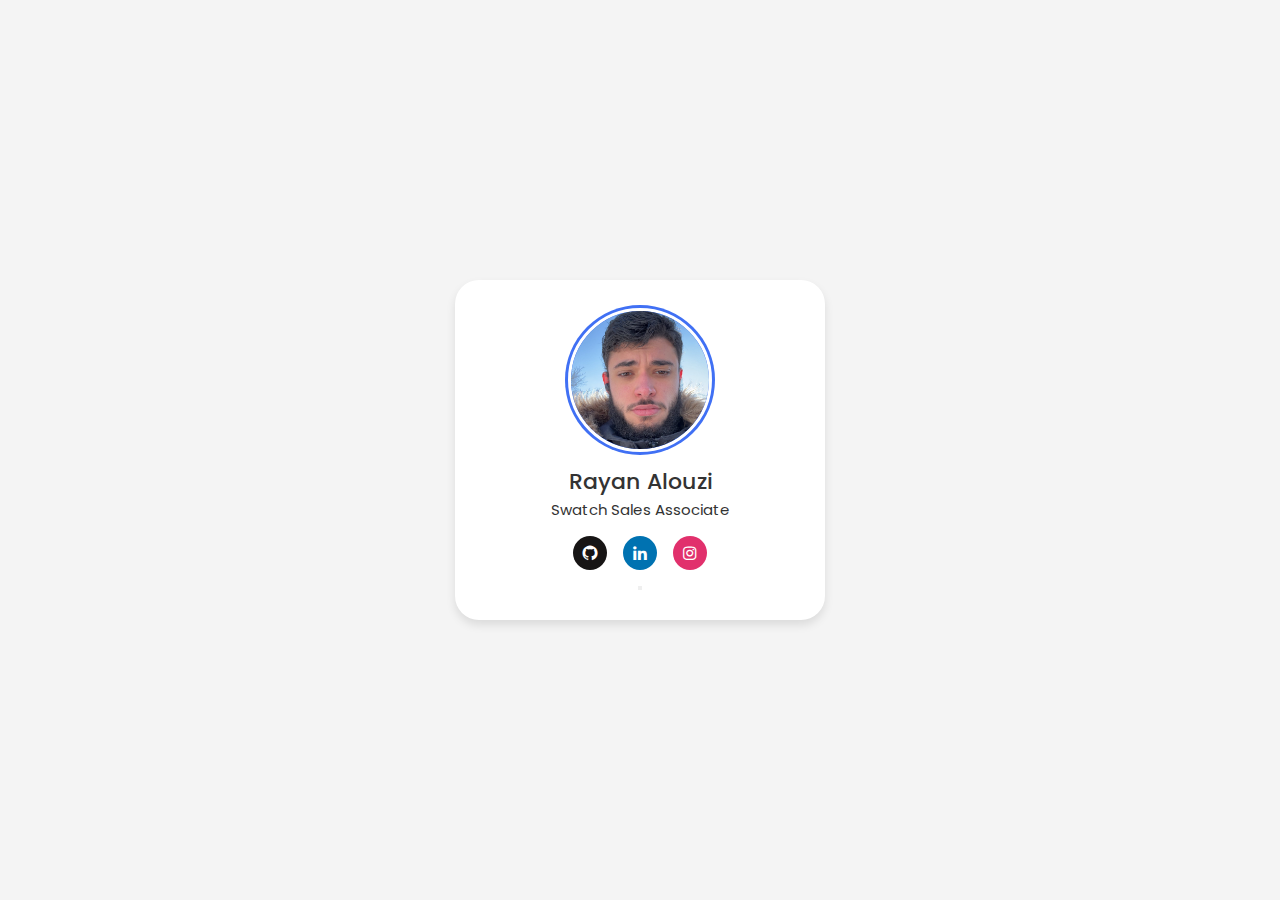
<file: index.html>
<!DOCTYPE html>

<html lang="en">
    <head>
        <meta charset = "UTF-8"/> 
        <meta http-equiv = 'X-UA-Compatible' content = "IE=edge"/> 
        <meta name = "viewport" content="width=device-width,initial-scale=1.0"/>
        <title>Profile Card UI Design</title>

        <!-- CSS -->
        <link rel="stylesheet" href="style.css"> 

        <!-- Boxicons CSS -->
        <link 
        href='https://unpkg.com/boxicons@2.1.4/css/boxicons.min.css' 
        rel='stylesheet'
        />
    </head>
    <body>
        <div class="profile-card">
            <div class="image">
                <img src="profile.jpg" alt="" class="profile-img">
            </div>

            <div class="text-data">
                <span class="name">Rayan Alouzi</span>
                <span class="job">Swatch Sales Associate</span>
            </div>

            <div class="media-buttons">
                <a href="https://github.com/RayanAlouzi" style="background: #171515" class="link">
                    <i class='bx bxl-github' ></i>
                </a>
                <a href="https://www.linkedin.com/in/rayan-alouzi-a71a191a6/" style="background: #0072b1" class="link">
                    <i class='bx bxl-linkedin'></i>
                </a>
                <a href="https://www.instagram.com/rallou619/" style="background: #e1306c" class="link">
                    <i class='bx bxl-instagram'></i>
                </a>
            </div>

            <div class="buttons">
                <button class="button"></button>
            </div>
        </div>
    </body>
</html>
</file>
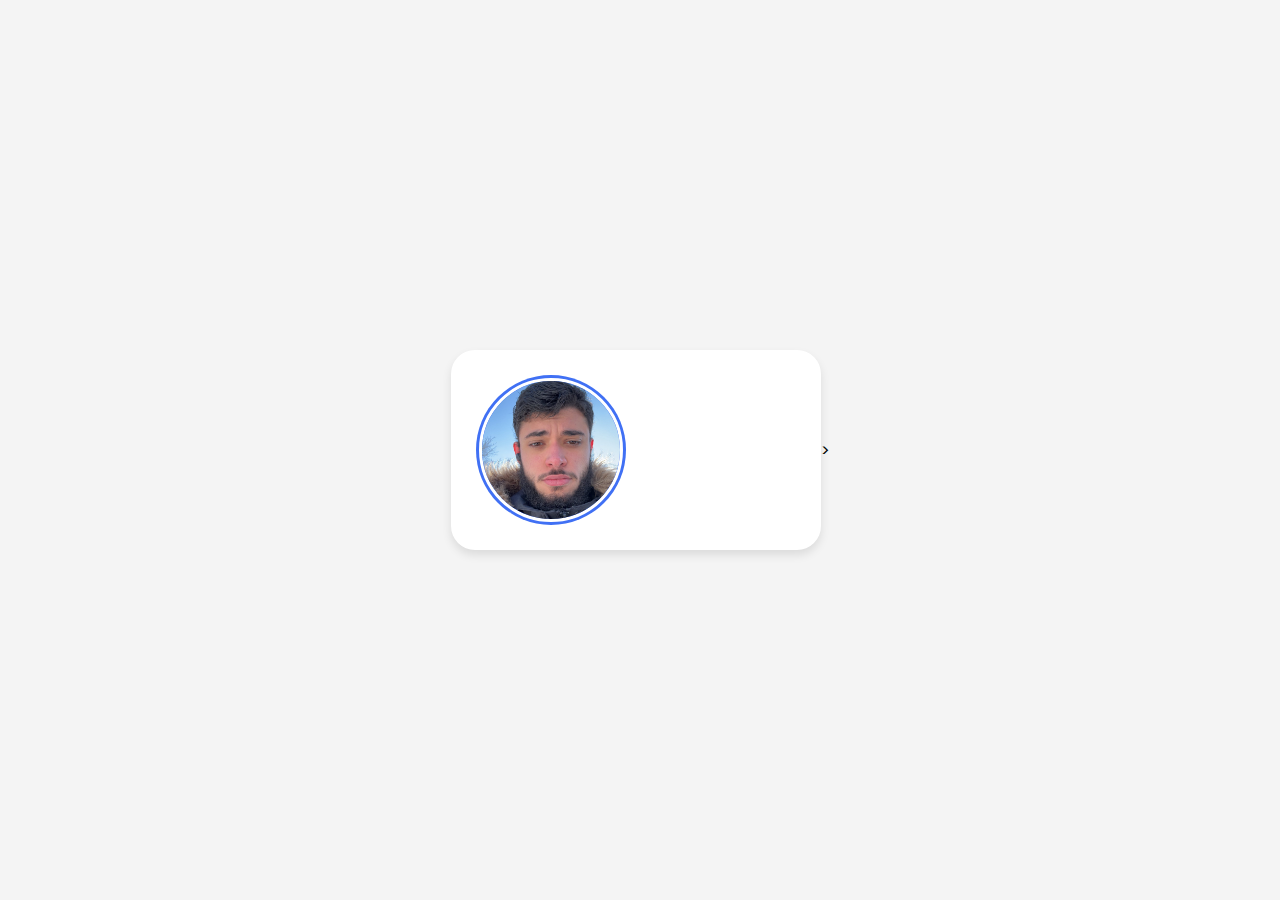
<file: ResponsiveProfile/index.html>
<!DOCTYPE html>

<html lang="en">
    <head>
        <meta charset = "UTF-8"/> 
        <meta http-equiv = 'X-UA-Compatible' content = "IE=edge"/> 
        <meta name = "viewport" content="width=device-width,initial-scale=1.0"/>
        <title>Profile Card UI Design</title>

        <!-- CSS -->
        <link rel="stylesheet" href="style.css"> 

        <!-- Boxicons CSS -->
        <link 
        href='https://unpkg.com/boxicons@2.1.4/css/boxicons.min.css' 
        rel='stylesheet'
        />
    </head>
    <body>
        <div class="profile-card">
            <div class="image">
                <img src="profile.jpg" alt="" class="profile-img">
            </div>
        </div>
    </body>
</html>>
</file>
<file: style.css>
/* Google Fonts - Poppins */
@import url('https://fonts.googleapis.com/css2?family=Poppins:wght@300;400;500;600&display=swap');

*{
    margin: 0;
    padding: 0;
    box-sizing: border-box;
    font-family: "Poppins", sans-serif;
}
body{
    height: 100vh;
    display: flex;
    align-items:center;
    justify-content:center;
    background-color: #f4f4f4

}
.profile-card{
    display: flex;
    flex-direction: column;
    align-items:center;
    max-width:370px;
    width: 100%;
    background: #fff;
    border-radius: 24px;
    padding:25px;
    box-shadow: 0 5px 10px rgba(0,0,0,0.1);
}
.image{
    position: relative;
    height:150px;
    width:150px;
    border-radius: 50%;
    background-color: #4070f4;
    padding: 3px;
    margin-bottom: 10px;
}
.image .profile-img {
    height: 100%;
    width: 100%;
    object-fit:cover;
    border-radius: 50%;
    border: 3px solid #fff;
}
.profile-card .text-data{
    display: flex;
    flex-direction: column;
    align-items:center;
    color: #333

}
.text-data .name{
    font-size: 22px;
    font-weight: 500;

}

.text-data .job{
    font-size: 15px;
    font-weight: 400;
    
}

.profile-card .media-buttons{
    display:flex;
    align-items:center;
    margin-top: 15px;
    
}
.media-buttons .link{
    text-decoration: none;
    background-color: #4070f4;
    margin: 0 8px;
    height: 34px;
    width: 34px;
    border-radius: 50%;
    display:flex;
    align-items:center;
    justify-content:center;
    color: #fff;
    font-size: 18px;

}
</file>
<file: ResponsiveProfile/style.css>
/* Google Fonts - Poppins */
@import url('https://fonts.googleapis.com/css2?family=Poppins:wght@300;400;500;600&display=swap');

*{
    margin: 0;
    padding: 0;
    box-sizing: border-box;
    font-family: "Poppins", sans-serif;
}
body{
    height: 100vh;
    display: flex;
    align-items:center;
    justify-content:center;
    background-color: #f4f4f4

}
.profile-card{
    max-width:370px;
    width: 100%;
    background: #fff;
    border-radius: 24px;
    padding:25px;
    box-shadow: 0 5px 10px rgba(0,0,0,0.1);
}
.image{
    position: relative;
    height:150px;
    width:150px;
    border-radius: 50%;
    background-color: #4070f4;
    padding: 3px;
}
.image .profile-img {
    height: 100%;
    width: 100%;
    object-fit:cover;
    border-radius: 50%;
    border: 3px solid #fff;
}
</file>
